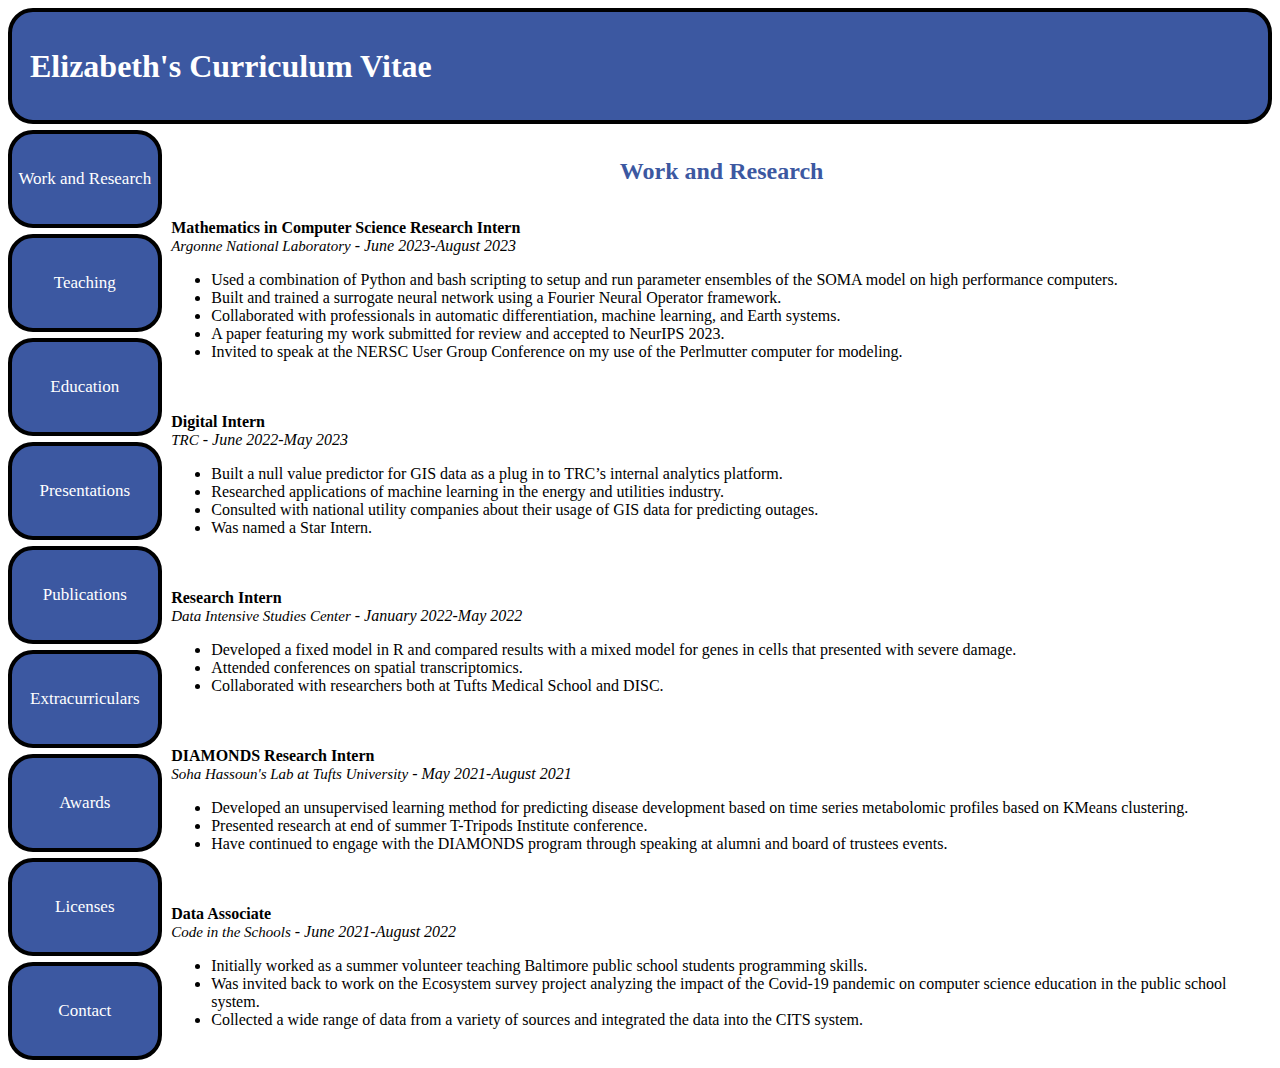
<file: index.html>
<html>
    <head>
        <title>Elizabeth Work and Research</title>
        <link href = "style.css" type = "text/css" rel = "stylesheet" />
    </head>
    <body>
        <div class = "heading">
            <h1>Elizabeth's Curriculum Vitae</h1>
        </div>
        <div class = "content">
            <div class = "navigation">
                <div id = "button">
                    <a href = "index.html">Work and Research</a>
                </div>
                <div id = "button">
                    <a href = "teaching.html">Teaching</a>
                </div>
                <div id = "button">
                    <a href = "education.html">Education</a>
                </div>
                <div id = "button">
                    <a href = "presentations.html">Presentations</a>
                </div>
                <div id = "button">
                    <a href = "publications.html">Publications</a>
                </div>
                <div id = "button">
                    <a href = "extracurriculars.html">Extracurriculars</a>
                </div>
                <div id = "button">
                    <a href = "awards.html">Awards</a>
                </div>
                <div id = "button">
                    <a href = "licenses.html">Licenses</a>
                </div>
                <div id = "button">
                    <a href = "contact.html">Contact</a>
                </div>
            </div>
            
            <div class = "body">
                <h1 class = "pagetitle">Work and Research</h1>
                <strong>Mathematics in Computer Science Research Intern</strong><br />
                <i><a href = "https://www.anl.gov/" target = "_blank" id = "inlinks">Argonne National Laboratory</a> - June 2023-August 2023</i>
                <ul>
                    <li>Used a combination of Python and bash scripting to setup and run parameter ensembles of the SOMA model on high performance computers.</li>
                    <li>Built and trained a surrogate neural network using a Fourier Neural Operator framework.</li>
                    <li>Collaborated with professionals in automatic differentiation, machine learning, and Earth systems.</li>
                    <li>A paper featuring my work submitted for review and accepted to NeurIPS 2023.</li>
                    <li>Invited to speak at the NERSC User Group Conference on my use of the Perlmutter computer for modeling.</li> 
                </ul>
                <br /><br />
                <strong>Digital Intern</strong><br />
                <i><a href = "https://www.trccompanies.com/" target = "_blank" id = "inlinks">TRC</a> - June 2022-May 2023</i>
                <ul>
                    <li>Built a null value predictor for GIS data as a plug in to TRC’s internal analytics platform.</li> 
                    <li>Researched applications of machine learning in the energy and utilities industry.</li>
                    <li>Consulted with national utility companies about their usage of GIS data for predicting outages.</li>
                    <li>Was named a Star Intern.</li> 
                </ul>
                <br /><br />
                <strong>Research Intern</strong><br />
                <i><a href = "https://disc.tufts.edu/" target = "_blank" id = "inlinks">Data Intensive Studies Center</a> - January 2022-May 2022</i>
                <ul>
                    <li>Developed a fixed model in R and compared results with a mixed model for genes in cells that presented with severe damage.</li> 
                    <li>Attended conferences on spatial transcriptomics.</li>  
                    <li>Collaborated with researchers both at Tufts Medical School and DISC.</li>
                </ul>
                <br /><br />
                <strong>DIAMONDS Research Intern</strong><br />
                <i><a href = "https://www.cs.tufts.edu/~soha/" target = "_blank" id = "inlinks">Soha Hassoun's Lab at Tufts University</a> - May 2021-August 2021</i>
                <ul>
                    <li>Developed an unsupervised learning method for predicting disease development based on time series metabolomic profiles based on KMeans clustering.</li> 
                    <li>Presented research at end of summer T-Tripods Institute conference.</li>  
                    <li>Have continued to engage with the DIAMONDS program through speaking at alumni and board of trustees events.</li> 
                </ul>
                <br /><br />
                <strong>Data Associate</strong><br />
                <i><a href = "https://www.codeintheschools.org/" target = "_blank" id = "inlinks">Code in the Schools</a> - June 2021-August 2022</i>
                <ul>
                    <li>Initially worked as a summer volunteer teaching Baltimore public school students programming skills.</li> 
                    <li>Was invited back to work on the Ecosystem survey project analyzing the impact of the Covid-19 pandemic on computer science education in the public school system.</li> 
                    <li>Collected a wide range of data from a variety of sources and integrated the data into the CITS system.</li> 
                </ul>
            </div>
        </div>
    </body>
</html>
</file>
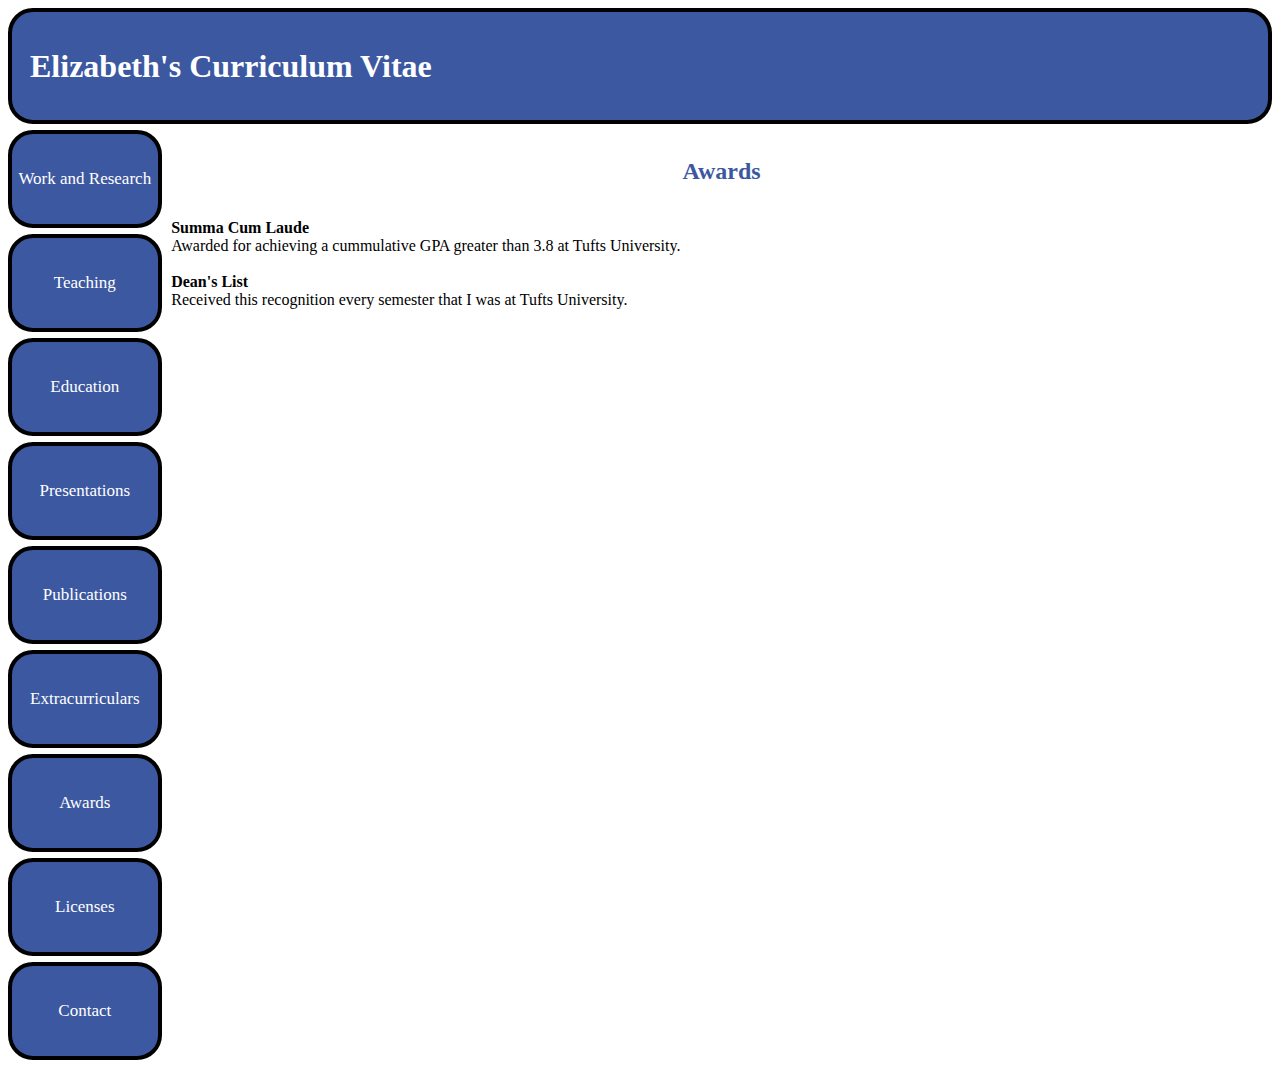
<file: awards.html>
<html>
    <head>
        <title>Elizabeth Awards</title>
        <link href = "style.css" type = "text/css" rel = "stylesheet" />
    </head>
    <body>
        <div class = "heading">
            <h1>Elizabeth's Curriculum Vitae</h1>
        </div>
        <div class = "content">
            <div class = "navigation">
                <div id = "button">
                    <a href = "index.html">Work and Research</a>
                </div>
                <div id = "button">
                    <a href = "teaching.html">Teaching</a>
                </div>
                <div id = "button">
                    <a href = "education.html">Education</a>
                </div>
                <div id = "button">
                    <a href = "presentations.html">Presentations</a>
                </div>
                <div id = "button">
                    <a href = "publications.html">Publications</a>
                </div>
                <div id = "button">
                    <a href = "extracurriculars.html">Extracurriculars</a>
                </div>
                <div id = "button">
                    <a href = "awards.html">Awards</a>
                </div>
                <div id = "button">
                    <a href = "licenses.html">Licenses</a>
                </div>
                <div id = "button">
                    <a href = "contact.html">Contact</a>
                </div>
            </div>
            
            <div class = "body">
                <h1 class = "pagetitle">Awards</h1>
                <strong>Summa Cum Laude</strong><br />
                Awarded for achieving a cummulative GPA greater than 3.8 at Tufts University.<br /><br />
                <strong>Dean's List</strong><br />
                Received this recognition every semester that I was at Tufts University.<br /><br />
            </div>
        </div>
    </body>
</html>
</file>
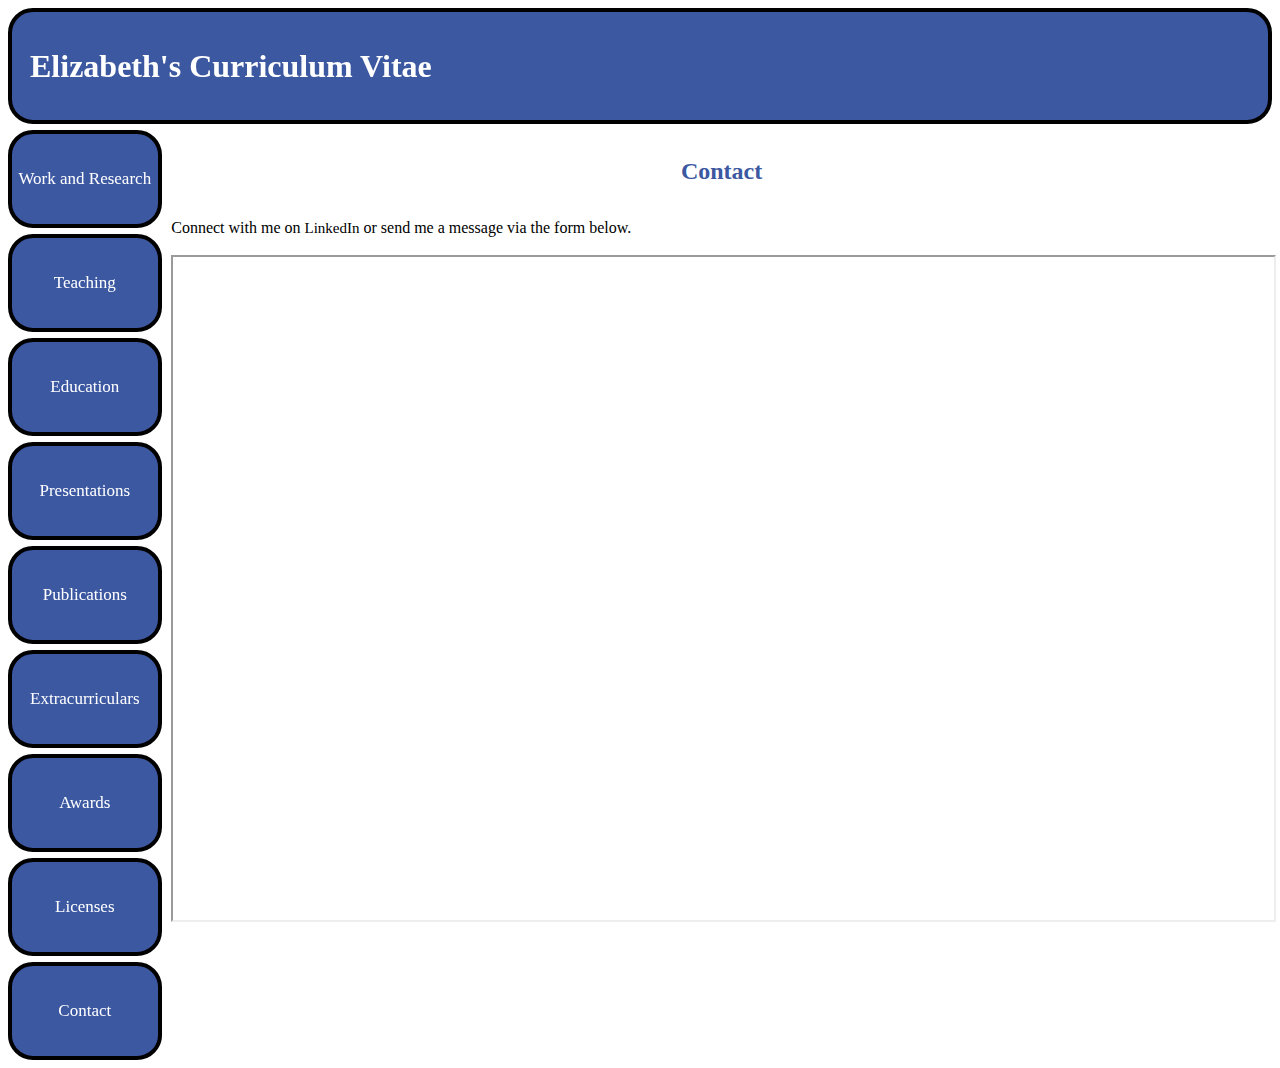
<file: contact.html>
<html>
    <head>
        <title>Elizabeth Contact</title>
        <link href = "style.css" type = "text/css" rel = "stylesheet" />
    </head>
    <body>
        <div class = "heading">
            <h1>Elizabeth's Curriculum Vitae</h1>
        </div>
        <div class = "content">
            <div class = "navigation">
                <div id = "button">
                    <a href = "index.html">Work and Research</a>
                </div>
                <div id = "button">
                    <a href = "teaching.html">Teaching</a>
                </div>
                <div id = "button">
                    <a href = "education.html">Education</a>
                </div>
                <div id = "button">
                    <a href = "presentations.html">Presentations</a>
                </div>
                <div id = "button">
                    <a href = "publications.html">Publications</a>
                </div>
                <div id = "button">
                    <a href = "extracurriculars.html">Extracurriculars</a>
                </div>
                <div id = "button">
                    <a href = "awards.html">Awards</a>
                </div>
                <div id = "button">
                    <a href = "licenses.html">Licenses</a>
                </div>
                <div id = "button">
                    <a href = "contact.html">Contact</a>
                </div>
            </div>
            
            <div class = "body">
                <h1 class = "pagetitle">Contact</h1>
                Connect with me on <a href = "https://www.linkedin.com/in/elizabeth-cucuzzella-2059901b7/" target = "_blank" id = "inlinks">LinkedIn</a> or send me a message via the form below.
                <br /><br />
                <iframe src = "https://docs.google.com/forms/d/e/1FAIpQLSezOmVOHPQ63rC1nxSU2fWNPkC22INhlHR9-Xk_tNAzU0sYVQ/viewform?usp=sf_link" width = "100%" height = "75%" />
            </div>
        </div>
    </body>
</html>
</file>
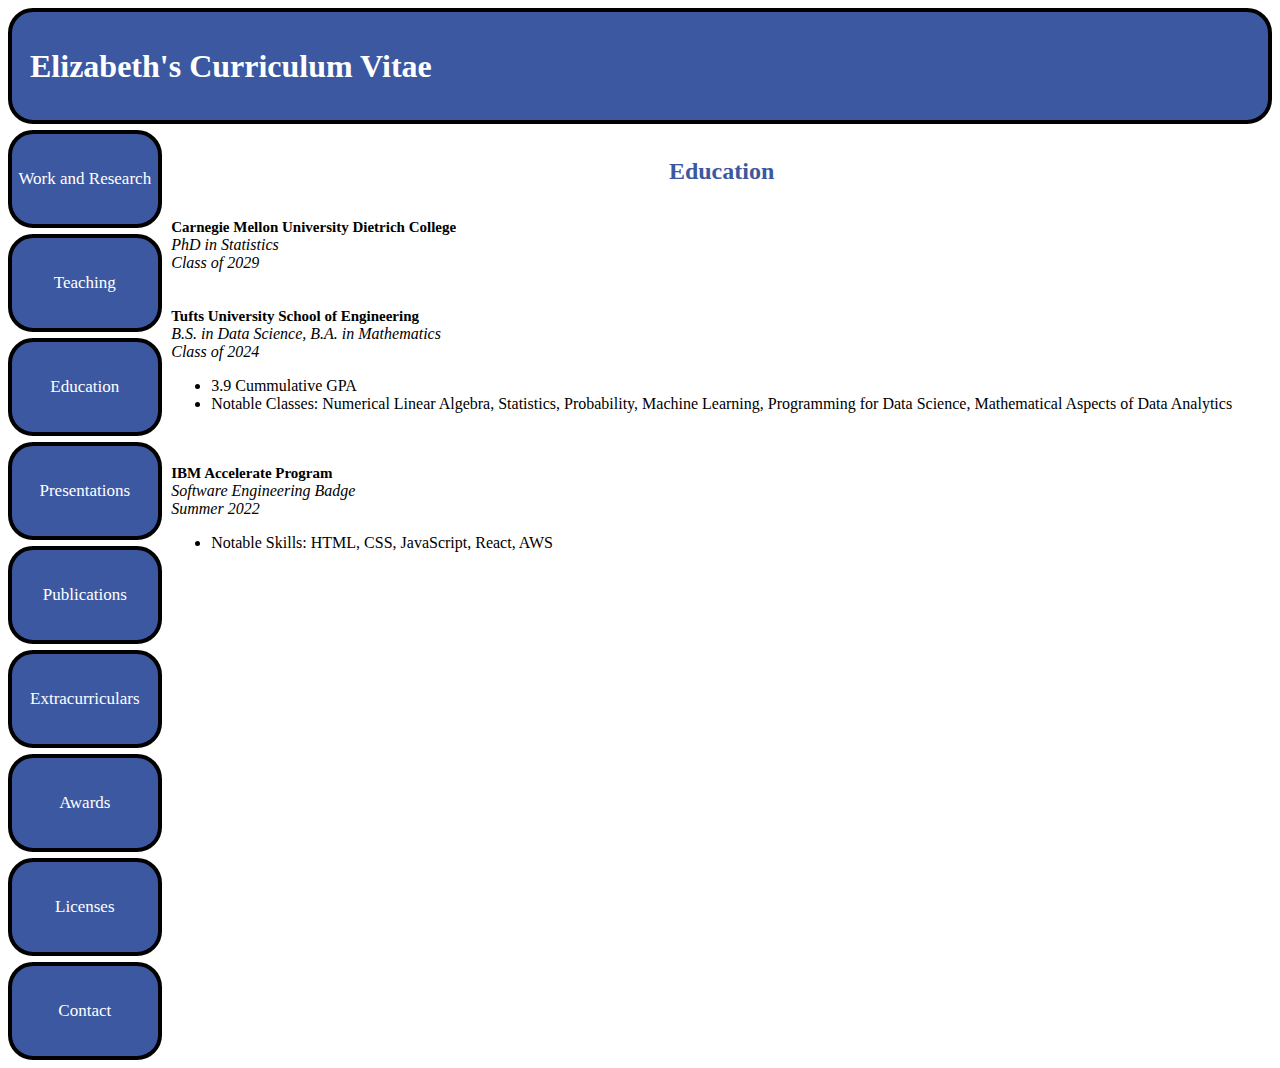
<file: education.html>
<html>
    <head>
        <title>Elizabeth Education</title>
        <link href = "style.css" type = "text/css" rel = "stylesheet" />
    </head>
    <body>
        <div class = "heading">
            <h1>Elizabeth's Curriculum Vitae</h1>
        </div>
        <div class = "content">
            <div class = "navigation">
                <div id = "button">
                    <a href = "index.html">Work and Research</a>
                </div>
                <div id = "button">
                    <a href = "teaching.html">Teaching</a>
                </div>
                <div id = "button">
                    <a href = "education.html">Education</a>
                </div>
                <div id = "button">
                    <a href = "presentations.html">Presentations</a>
                </div>
                <div id = "button">
                    <a href = "publications.html">Publications</a>
                </div>
                <div id = "button">
                    <a href = "extracurriculars.html">Extracurriculars</a>
                </div>
                <div id = "button">
                    <a href = "awards.html">Awards</a>
                </div>
                <div id = "button">
                    <a href = "licenses.html">Licenses</a>
                </div>
                <div id = "button">
                    <a href = "contact.html">Contact</a>
                </div>
            </div>
            
            <div class = "body">
                <h1 class = "pagetitle">Education</h1>
                <strong><a href = "https://www.cmu.edu/dietrich/statistics-datascience/index.html" target = "_blank" id = "inlinks">Carnegie Mellon University Dietrich College</a></strong><br />
                <i>PhD in Statistics</i><br />
                <i>Class of 2029</i>
                <br /><br /><br />
                <strong><a href = "https://engineering.tufts.edu/cs/current-students/undergraduate/bachelor-science-data-science" target = "_blank" id = "inlinks">Tufts University School of Engineering</a></strong><br />
                <i>B.S. in Data Science, B.A. in Mathematics</i><br />
                <i>Class of 2024</i>
                <ul>
                    <li>3.9 Cummulative GPA</li>
                    <li>Notable Classes: Numerical Linear Algebra, Statistics, Probability, Machine Learning, Programming for Data Science, Mathematical Aspects of Data Analytics</li>
                </ul>
                <br /><br />
                <strong><a href = "https://engineering.tufts.edu/cs/current-students/undergraduate/bachelor-science-data-science" target = "_blank" id = "inlinks">IBM Accelerate Program</a></strong><br />
                <i>Software Engineering Badge</i><br />
                <i>Summer 2022</i>
                <ul>
                    <li>Notable Skills: HTML, CSS, JavaScript, React, AWS</li>
                </ul>
            </div>
        </div>
    </body>
</html>
</file>
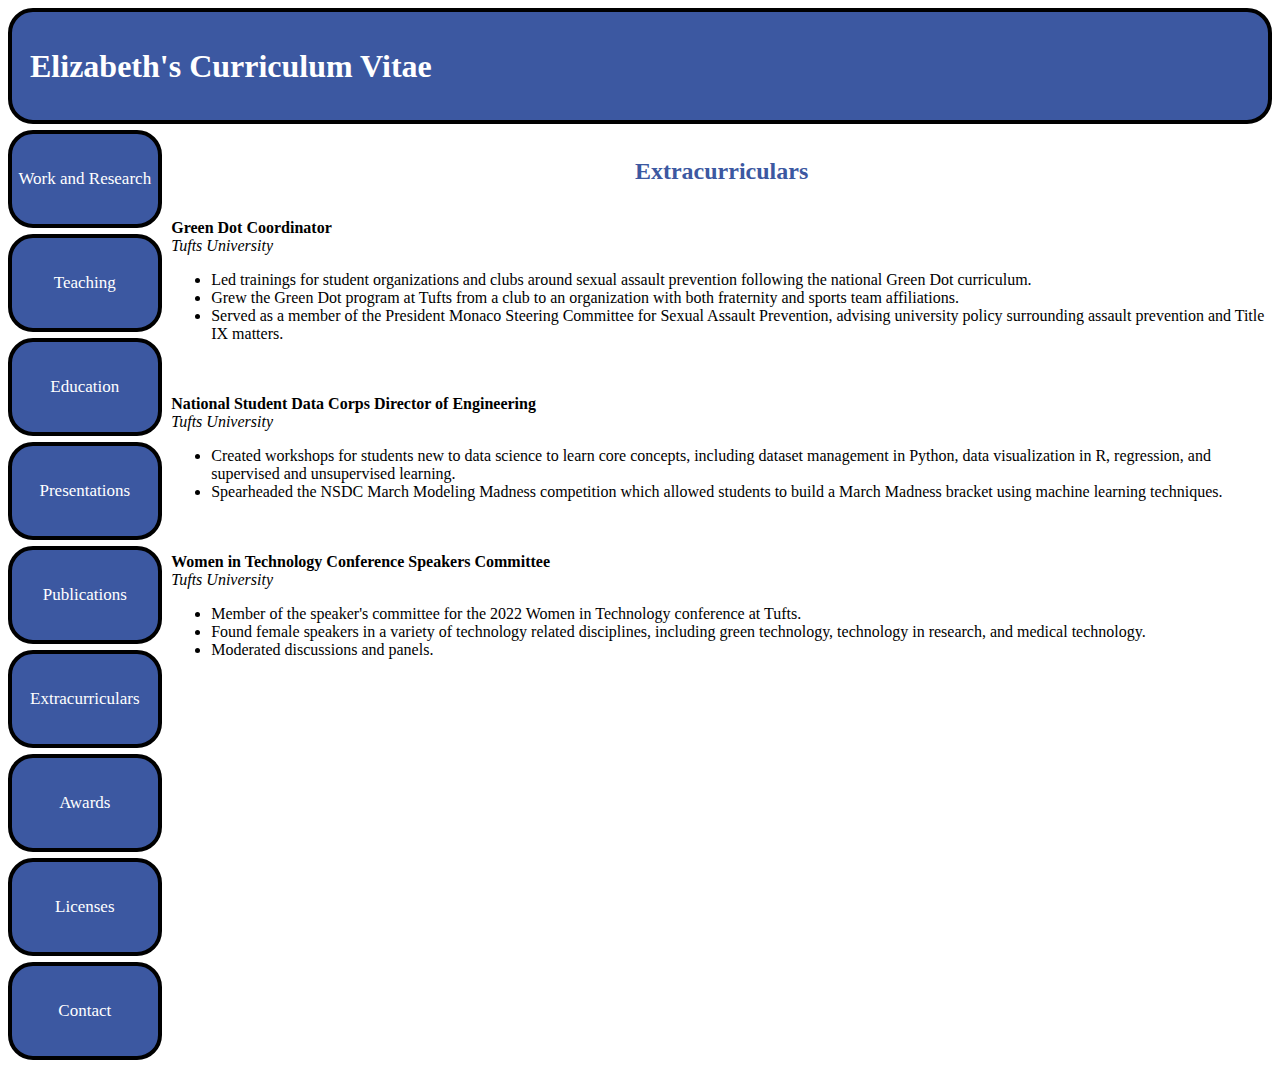
<file: extracurriculars.html>
<html>
    <head>
        <title>Elizabeth Extracurriculars</title>
        <link href = "style.css" type = "text/css" rel = "stylesheet" />
    </head>
    <body>
        <div class = "heading">
            <h1>Elizabeth's Curriculum Vitae</h1>
        </div>
        <div class = "content">
            <div class = "navigation">
                <div id = "button">
                    <a href = "index.html">Work and Research</a>
                </div>
                <div id = "button">
                    <a href = "teaching.html">Teaching</a>
                </div>
                <div id = "button">
                    <a href = "education.html">Education</a>
                </div>
                <div id = "button">
                    <a href = "presentations.html">Presentations</a>
                </div>
                <div id = "button">
                    <a href = "publications.html">Publications</a>
                </div>
                <div id = "button">
                    <a href = "extracurriculars.html">Extracurriculars</a>
                </div>
                <div id = "button">
                    <a href = "awards.html">Awards</a>
                </div>
                <div id = "button">
                    <a href = "licenses.html">Licenses</a>
                </div>
                <div id = "button">
                    <a href = "contact.html">Contact</a>
                </div>
            </div>
            
            <div class = "body">
                <h1 class = "pagetitle">Extracurriculars</h1>
                <strong>Green Dot Coordinator</strong><br />
                <i>Tufts University</i><br />
                <ul>
                    <li>Led trainings for student organizations and clubs around sexual assault prevention following the national Green Dot curriculum.</li> 
                    <li>Grew the Green Dot program at Tufts from a club to an organization with both fraternity and sports team affiliations.</li>
                    <li>Served as a member of the President Monaco Steering Committee for Sexual Assault Prevention, advising university policy surrounding assault prevention and Title IX matters.</li>
                </ul>
                <br /><br />
                <strong>National Student Data Corps Director of Engineering</strong><br />
                <i>Tufts University</i><br />
                <ul>
                    <li>Created workshops for students new to data science to learn core concepts, including dataset management in Python, data visualization in R, regression, and supervised and unsupervised learning.</li>
                    <li>Spearheaded the NSDC March Modeling Madness competition which allowed students to build a March Madness bracket using machine learning techniques.</li>
                </ul>
                <br /><br />
                <strong>Women in Technology Conference Speakers Committee</strong><br />
                <i>Tufts University</i><br />
                <ul>
                    <li>Member of the speaker's committee for the 2022 Women in Technology conference at Tufts.</li>
                    <li>Found female speakers in a variety of technology related disciplines, including green technology, technology in research, and medical technology.</li>
                    <li>Moderated discussions and panels.</li>
                </ul>
                <br /><br />
            </div>
        </div>
    </body>
</html>
</file>
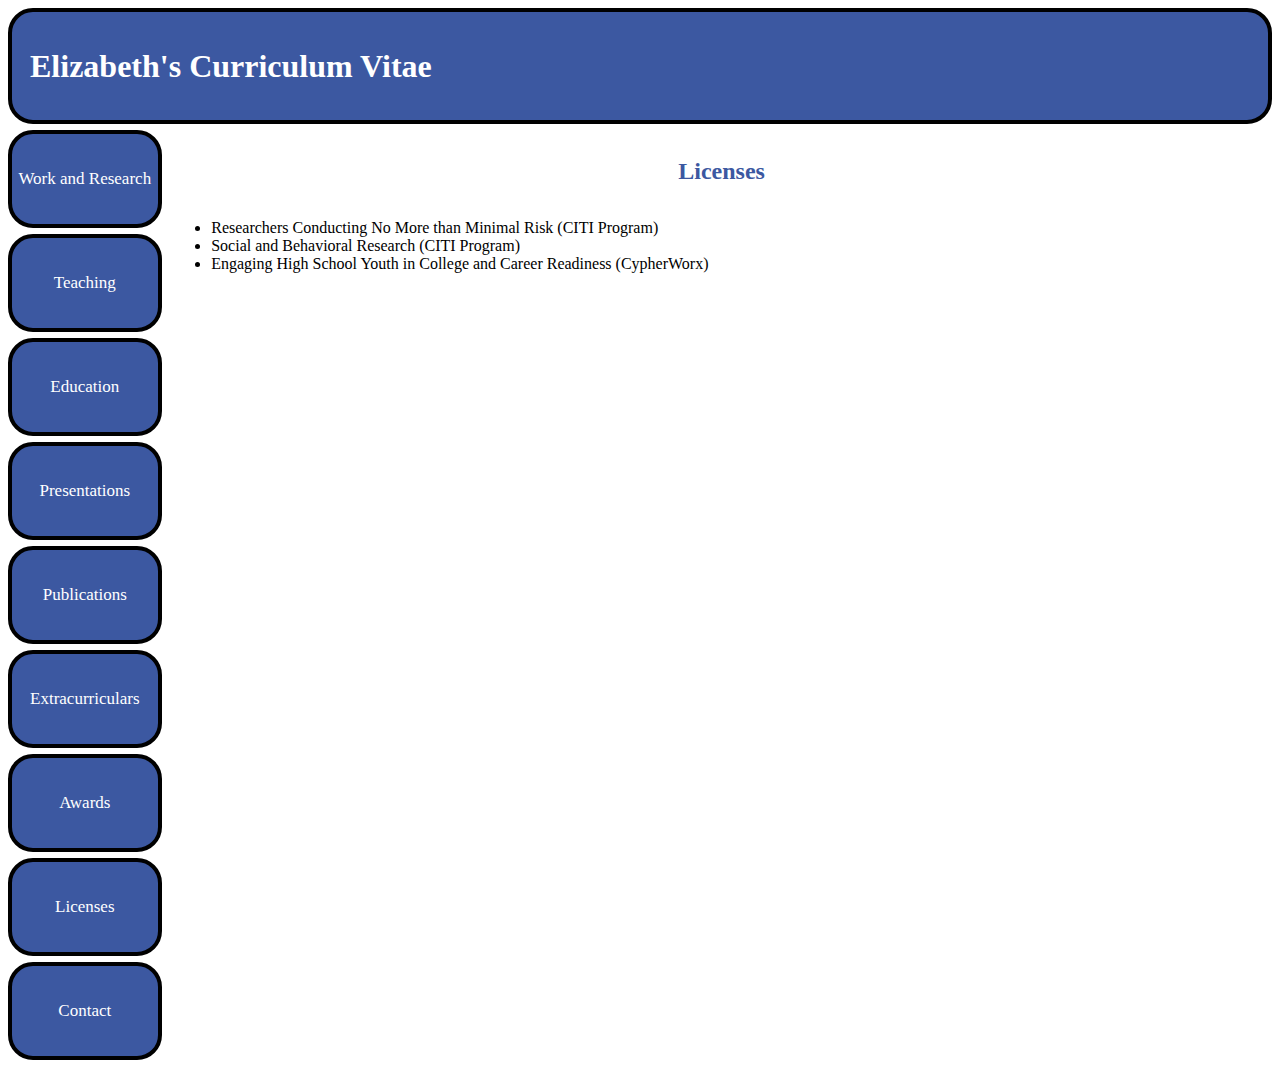
<file: licenses.html>
<html>
    <head>
        <title>Elizabeth Licenses</title>
        <link href = "style.css" type = "text/css" rel = "stylesheet" />
    </head>
    <body>
        <div class = "heading">
            <h1>Elizabeth's Curriculum Vitae</h1>
        </div>
        <div class = "content">
            <div class = "navigation">
                <div id = "button">
                    <a href = "index.html">Work and Research</a>
                </div>
                <div id = "button">
                    <a href = "teaching.html">Teaching</a>
                </div>
                <div id = "button">
                    <a href = "education.html">Education</a>
                </div>
                <div id = "button">
                    <a href = "presentations.html">Presentations</a>
                </div>
                <div id = "button">
                    <a href = "publications.html">Publications</a>
                </div>
                <div id = "button">
                    <a href = "extracurriculars.html">Extracurriculars</a>
                </div>
                <div id = "button">
                    <a href = "awards.html">Awards</a>
                </div>
                <div id = "button">
                    <a href = "licenses.html">Licenses</a>
                </div>
                <div id = "button">
                    <a href = "contact.html">Contact</a>
                </div>
            </div>
            
            <div class = "body">
                <h1 class = "pagetitle">Licenses</h1>
                <ul>
                    <li>Researchers Conducting No More than Minimal Risk (CITI Program)</li>
                    <li>Social and Behavioral Research (CITI Program)</li>
                    <li>Engaging High School Youth in College and Career Readiness (CypherWorx)</li>
                </ul>
            </div>
        </div>
    </body>
</html>
</file>
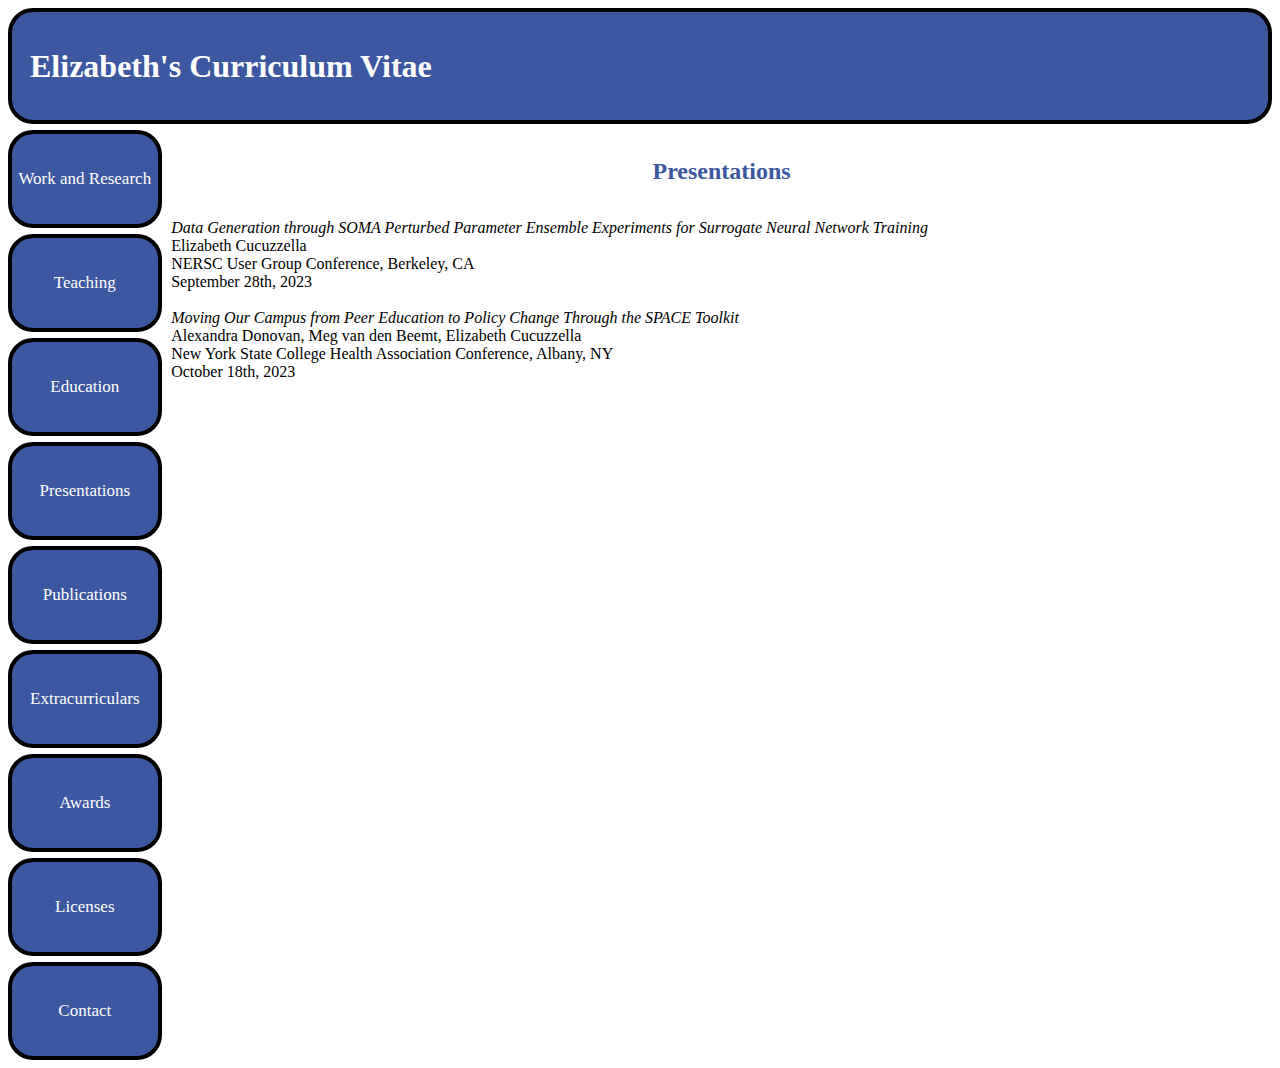
<file: presentations.html>
<html>
    <head>
        <title>Elizabeth Presentations</title>
        <link href = "style.css" type = "text/css" rel = "stylesheet" />
    </head>
    <body>
        <div class = "heading">
            <h1>Elizabeth's Curriculum Vitae</h1>
        </div>
        <div class = "content">
            <div class = "navigation">
                <div id = "button">
                    <a href = "index.html">Work and Research</a>
                </div>
                <div id = "button">
                    <a href = "teaching.html">Teaching</a>
                </div>
                <div id = "button">
                    <a href = "education.html">Education</a>
                </div>
                <div id = "button">
                    <a href = "presentations.html">Presentations</a>
                </div>
                <div id = "button">
                    <a href = "publications.html">Publications</a>
                </div>
                <div id = "button">
                    <a href = "extracurriculars.html">Extracurriculars</a>
                </div>
                <div id = "button">
                    <a href = "awards.html">Awards</a>
                </div>
                <div id = "button">
                    <a href = "licenses.html">Licenses</a>
                </div>
                <div id = "button">
                    <a href = "contact.html">Contact</a>
                </div>
            </div>
            
            <div class = "body">
                <h1 class = "pagetitle">Presentations</h1>
                <i>Data Generation through SOMA Perturbed Parameter Ensemble Experiments for Surrogate Neural Network Training</i><br />
                Elizabeth Cucuzzella<br />
                NERSC User Group Conference, Berkeley, CA<br />
                September 28th, 2023<br /><br />
                <i>Moving Our Campus from Peer Education to Policy Change Through the SPACE Toolkit</i><br />
                Alexandra Donovan, Meg van den Beemt, Elizabeth Cucuzzella<br />
                New York State College Health Association Conference, Albany, NY<br />
                October 18th, 2023<br /><br />
            </div>
        </div>
    </body>
</html>
</file>
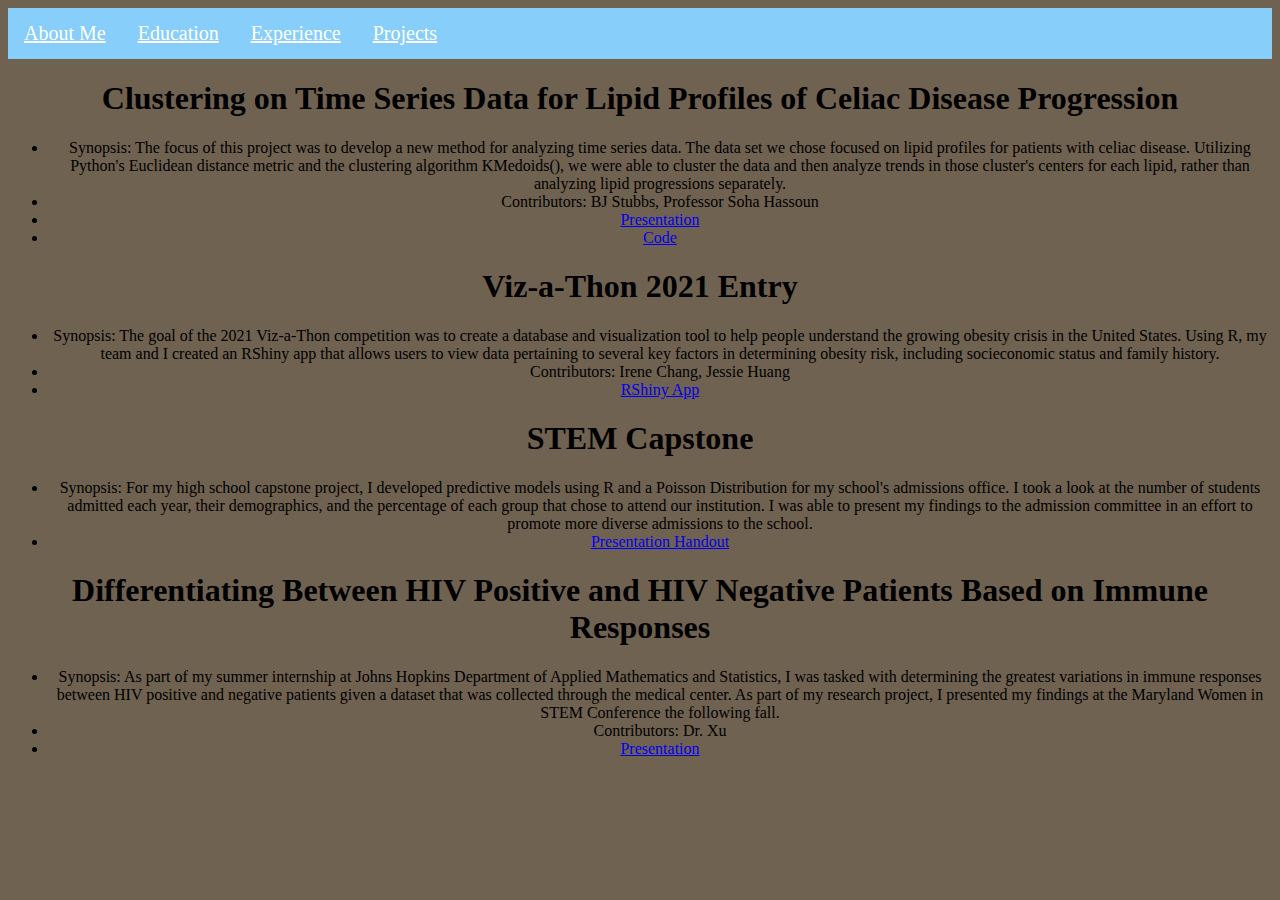
<file: projects.html>
<html>
  <head>
    <title>Elizabeth's Portfolio - Projects</title>
    <link type = 'text/css' rel = 'stylesheet' href = 'stylesheet.css' />
  </head>
  <body>
    <div class = 'tabs'>
       <a href = 'index.html'>About Me</a>
       <a href = 'education.html'>Education</a>
       <a href = 'experience.html'>Experience</a>
       <a href = 'projects.html'>Projects</a>
    </div>
    <div class = 'content'>
       <h1>Clustering on Time Series Data for Lipid Profiles of Celiac Disease Progression</h1>
       <ul>
         <li>Synopsis: The focus of this project was to develop a new method for analyzing time series data. The data set we chose focused on lipid profiles for patients with celiac disease. Utilizing Python's Euclidean distance metric and the clustering algorithm KMedoids(), we were able to cluster the data and then analyze trends in those cluster's centers for each lipid, rather than analyzing lipid progressions separately.</li>
          <li>Contributors: BJ Stubbs, Professor Soha Hassoun</li>
          <li><a href = 'https://docs.google.com/presentation/d/1p5R-lxSsiDgnS-4LeqVhUoS_tsFUHeFgUpmWh8Jwc5A/edit?usp=sharing'>Presentation</a></li>
          <li><a href = 'https://colab.research.google.com/drive/11DuCm2ezDWxrmv1jeZMdcqhWGso-A12-?usp=sharing'>Code</a></li>
       </ul>
       <h1>Viz-a-Thon 2021 Entry</h1>
       <ul>
         <li>Synopsis: The goal of the 2021 Viz-a-Thon competition was to create a database and visualization tool to help people understand the growing obesity crisis in the United States. Using R, my team and I created an RShiny app that allows users to view data pertaining to several key factors in determining obesity risk, including socieconomic status and family history.</li>
         <li>Contributors: Irene Chang, Jessie Huang</li>
         <li><a href = 'https://ebcucs.shinyapps.io/finalProj/'>RShiny App</a></li>
       </ul>
       <h1>STEM Capstone</h1>
       <ul>
         <li>Synopsis: For my high school capstone project, I developed predictive models using R and a Poisson Distribution for my school's admissions office. I took a look at the number of students admitted each year, their demographics, and the percentage of each group that chose to attend our institution. I was able to present my findings to the admission committee in an effort to promote more diverse admissions to the school.</li>
         <li><a href = 'https://docs.google.com/document/d/1vXBlLsZjlitEnRD5QZW0dXO2RGC15UqI/edit?usp=sharing&ouid=106028588990924900364&rtpof=true&sd=true'>Presentation Handout</a></li>
       </ul>
       <h1>Differentiating Between HIV Positive and HIV Negative Patients Based on Immune Responses</h1>
       <ul>
         <li>Synopsis: As part of my summer internship at Johns Hopkins Department of Applied Mathematics and Statistics, I was tasked with determining the greatest variations in immune responses between HIV positive and negative patients given a dataset that was collected through the medical center. As part of my research project, I presented my findings at the Maryland Women in STEM Conference the following fall.</li>
         <li>Contributors: Dr. Xu</li>
         <li><a href = 'https://docs.google.com/presentation/d/12jmKfyUMIzsqEpTpIdp0gpUCulFcbePl/edit?usp=sharing&ouid=106028588990924900364&rtpof=true&sd=true'>Presentation</a></li>
       </ul>
    </div>
  </body>
</html>
</file>
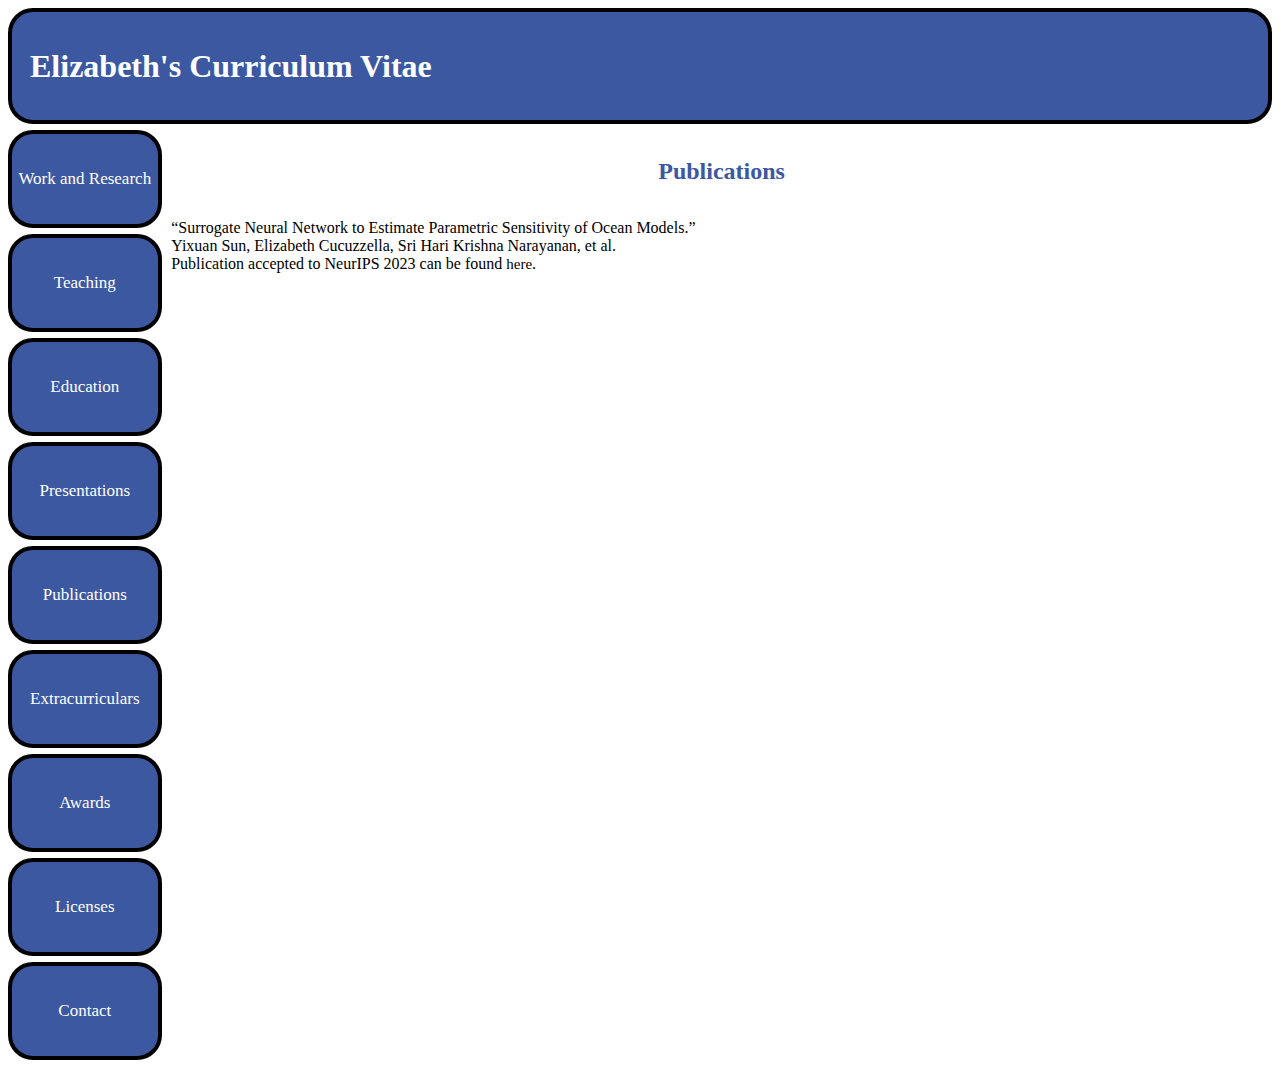
<file: publications.html>
<html>
    <head>
        <title>Elizabeth Publications</title>
        <link href = "style.css" type = "text/css" rel = "stylesheet" />
    </head>
    <body>
        <div class = "heading">
            <h1>Elizabeth's Curriculum Vitae</h1>
        </div>
        <div class = "content">
            <div class = "navigation">
                <div id = "button">
                    <a href = "index.html">Work and Research</a>
                </div>
                <div id = "button">
                    <a href = "teaching.html">Teaching</a>
                </div>
                <div id = "button">
                    <a href = "education.html">Education</a>
                </div>
                <div id = "button">
                    <a href = "presentations.html">Presentations</a>
                </div>
                <div id = "button">
                    <a href = "publications.html">Publications</a>
                </div>
                <div id = "button">
                    <a href = "extracurriculars.html">Extracurriculars</a>
                </div>
                <div id = "button">
                    <a href = "awards.html">Awards</a>
                </div>
                <div id = "button">
                    <a href = "licenses.html">Licenses</a>
                </div>
                <div id = "button">
                    <a href = "contact.html">Contact</a>
                </div>
            </div>
            
            <div class = "body">
                <h1 class = "pagetitle">Publications</h1>
                “Surrogate Neural Network to Estimate Parametric Sensitivity of Ocean Models.”<br />
                Yixuan Sun, Elizabeth Cucuzzella, Sri Hari Krishna Narayanan, et al.<br />
                Publication accepted to NeurIPS 2023 can be found <a id = "inlinks" href = "http://arxiv.org/abs/2311.08421" target = "blank_">here</a>.
            </div>
        </div>
    </body>
</html>
</file>
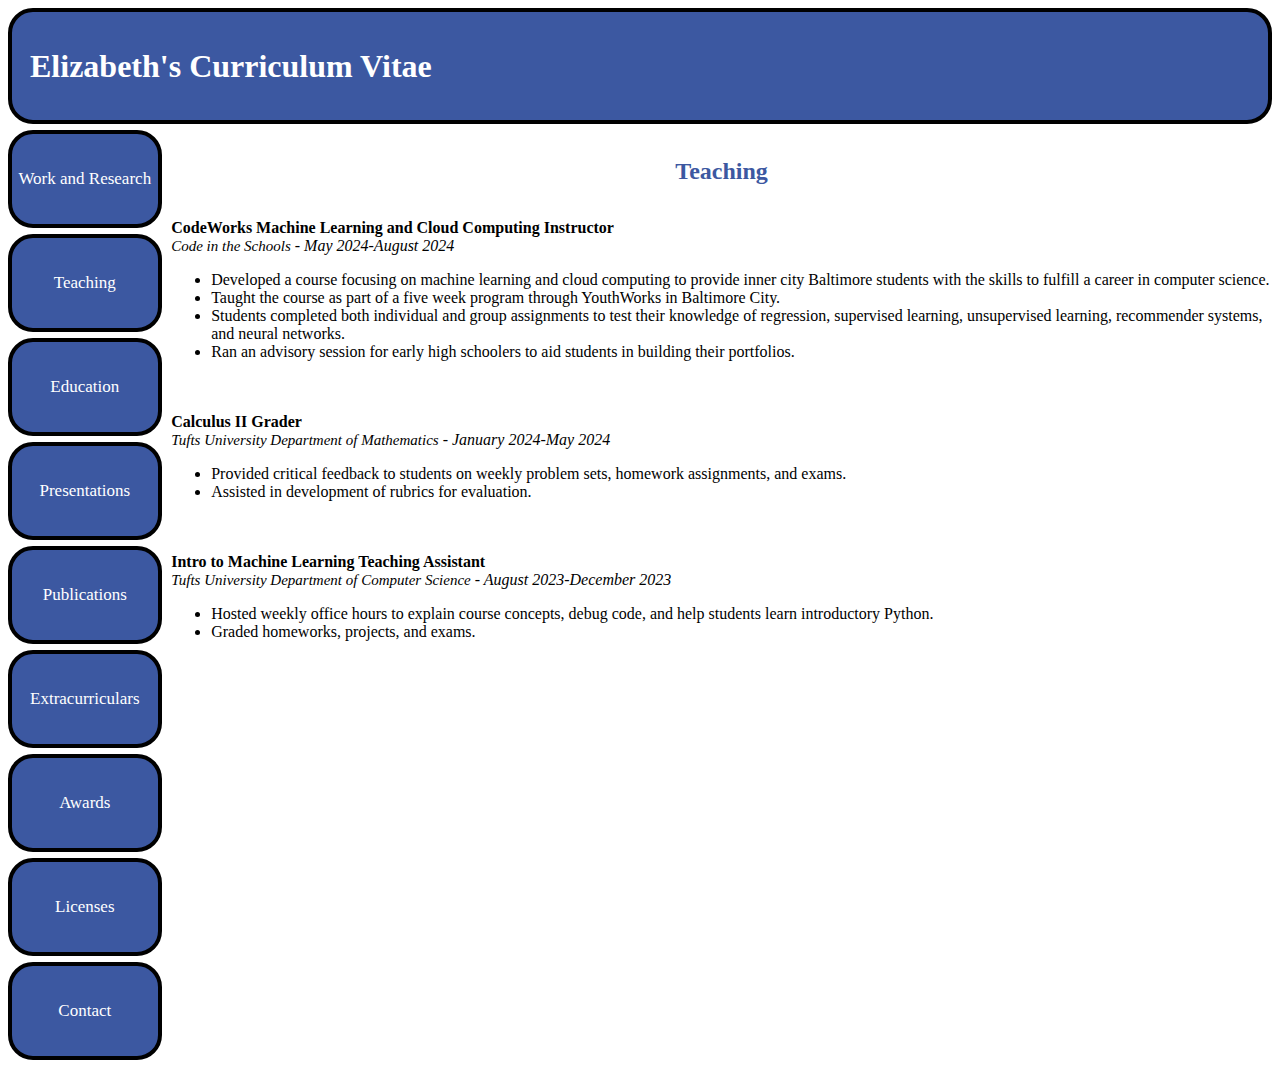
<file: teaching.html>
<html>
    <head>
        <title>Elizabeth Teaching</title>
        <link href = "style.css" type = "text/css" rel = "stylesheet" />
    </head>
    <body>
        <div class = "heading">
            <h1>Elizabeth's Curriculum Vitae</h1>
        </div>
        <div class = "content">
            <div class = "navigation">
                <div id = "button">
                    <a href = "index.html">Work and Research</a>
                </div>
                <div id = "button">
                    <a href = "teaching.html">Teaching</a>
                </div>
                <div id = "button">
                    <a href = "education.html">Education</a>
                </div>
                <div id = "button">
                    <a href = "presentations.html">Presentations</a>
                </div>
                <div id = "button">
                    <a href = "publications.html">Publications</a>
                </div>
                <div id = "button">
                    <a href = "extracurriculars.html">Extracurriculars</a>
                </div>
                <div id = "button">
                    <a href = "awards.html">Awards</a>
                </div>
                <div id = "button">
                    <a href = "licenses.html">Licenses</a>
                </div>
                <div id = "button">
                    <a href = "contact.html">Contact</a>
                </div>
            </div>
            
            <div class = "body">
                <h1 class = "pagetitle">Teaching</h1>
                <strong>CodeWorks Machine Learning and Cloud Computing Instructor</strong><br />
                <i><a href = "https://www.codeintheschools.org/" target = "_blank" id = "inlinks">Code in the Schools</a> - May 2024-August 2024</i><br />
                <ul>
                    <li>Developed a course focusing on machine learning and cloud computing to provide inner city Baltimore students with the skills to fulfill a career in computer science.</li> 
                    <li>Taught the course as part of a five week program through YouthWorks in Baltimore City.</li>
                    <li>Students completed both individual and group assignments to test their knowledge of regression, supervised learning, unsupervised learning, recommender systems, and neural networks.</li>
                    <li>Ran an advisory session for early high schoolers to aid students in building their portfolios.</li>
                </ul>
                <br /><br />
                <strong>Calculus II Grader</strong><br />
                <i><a href = "https://universitycollege.tufts.edu/courses/browse/calculus-ii" target = "_blank" id = "inlinks">Tufts University Department of Mathematics</a> - January 2024-May 2024</i><br />
                <ul>
                    <li>Provided critical feedback to students on weekly problem sets, homework assignments, and exams.</li> 
                    <li>Assisted in development of rubrics for evaluation.</li>
                </ul>
                <br /><br />
                <strong>Intro to Machine Learning Teaching Assistant</strong><br />
                <i><a href = "https://www.cs.tufts.edu/cs/135/2023f/index.html" target = "_blank" id = "inlinks">Tufts University Department of Computer Science</a> - August 2023-December 2023</i><br />
                <ul>
                    <li>Hosted weekly office hours to explain course concepts, debug code, and help students learn introductory Python.</li> 
                    <li>Graded homeworks, projects, and exams.</li>
                </ul>
                <br /><br />
            </div>
        </div>
    </body>
</html>
</file>
<file: style.css>
.heading {
    height: 12vh;
    background-color: #3c58a1;
    border: 4px black solid;
    display: flex;
    align-items: center;
    border-radius: 25px;
}
h1 {
    color: white; 
    padding: 2vh;
}
.navigation {
    width: 12vw;
    display: inline-block;
}
.body {
    float: right;
    width: 86vw;
    display: inline-block;
}
.pagetitle {
    text-align: center;
    color: #3c58a1;
    font-size: 24px;
}
#button {
    height: 10vh;
    background-color: #3c58a1;
    text-align: center;
    color: white;
    display: flex;
    align-items: center;
    justify-content: center;
    border-top: 4px black solid;
    border-left: 4px black solid;
    border-right: 4px black solid;
    border-bottom: 4px black solid;
    border-radius: 25px;
    margin-top: 6px;
}
a:hover, a:visited:hover {
    color: #61b7cf;
    font-size: 17px;
    text-decoration: underline;
}
a, a:visited {
    color: white;
    font-size: 17px;
    text-decoration: none;
}
#inlinks:hover, #inlinks:visited:hover {
    color: #3c58a1;
    font-size: 15px;
}
#inlinks, #inlinks:visited {
    color: black;
    font-size: 15px;
}
@media (max-width: 1000px) {
    .navigation {
        width: 95vw;
    }
    .heading {
        width: 94vw;
    }
    .body {
        width: 95vw;
        padding-bottom: 5vh;
    }
}
</file>
<file: stylesheet.css>
body {background-color: #706251; text-align: center; }
.tabs {background-color: #87CEFA; overflow: hidden; }
.tabs a {float: left; color: white; text-align: center; padding: 14px 16px; font-size: 20px; }
.tabs a:hover {background-color: #8B4513; }
.tabs a:visited {color: white; }
.image {width: 50%; float: left; }
.information {width: 50%; float: right; }
</file>
